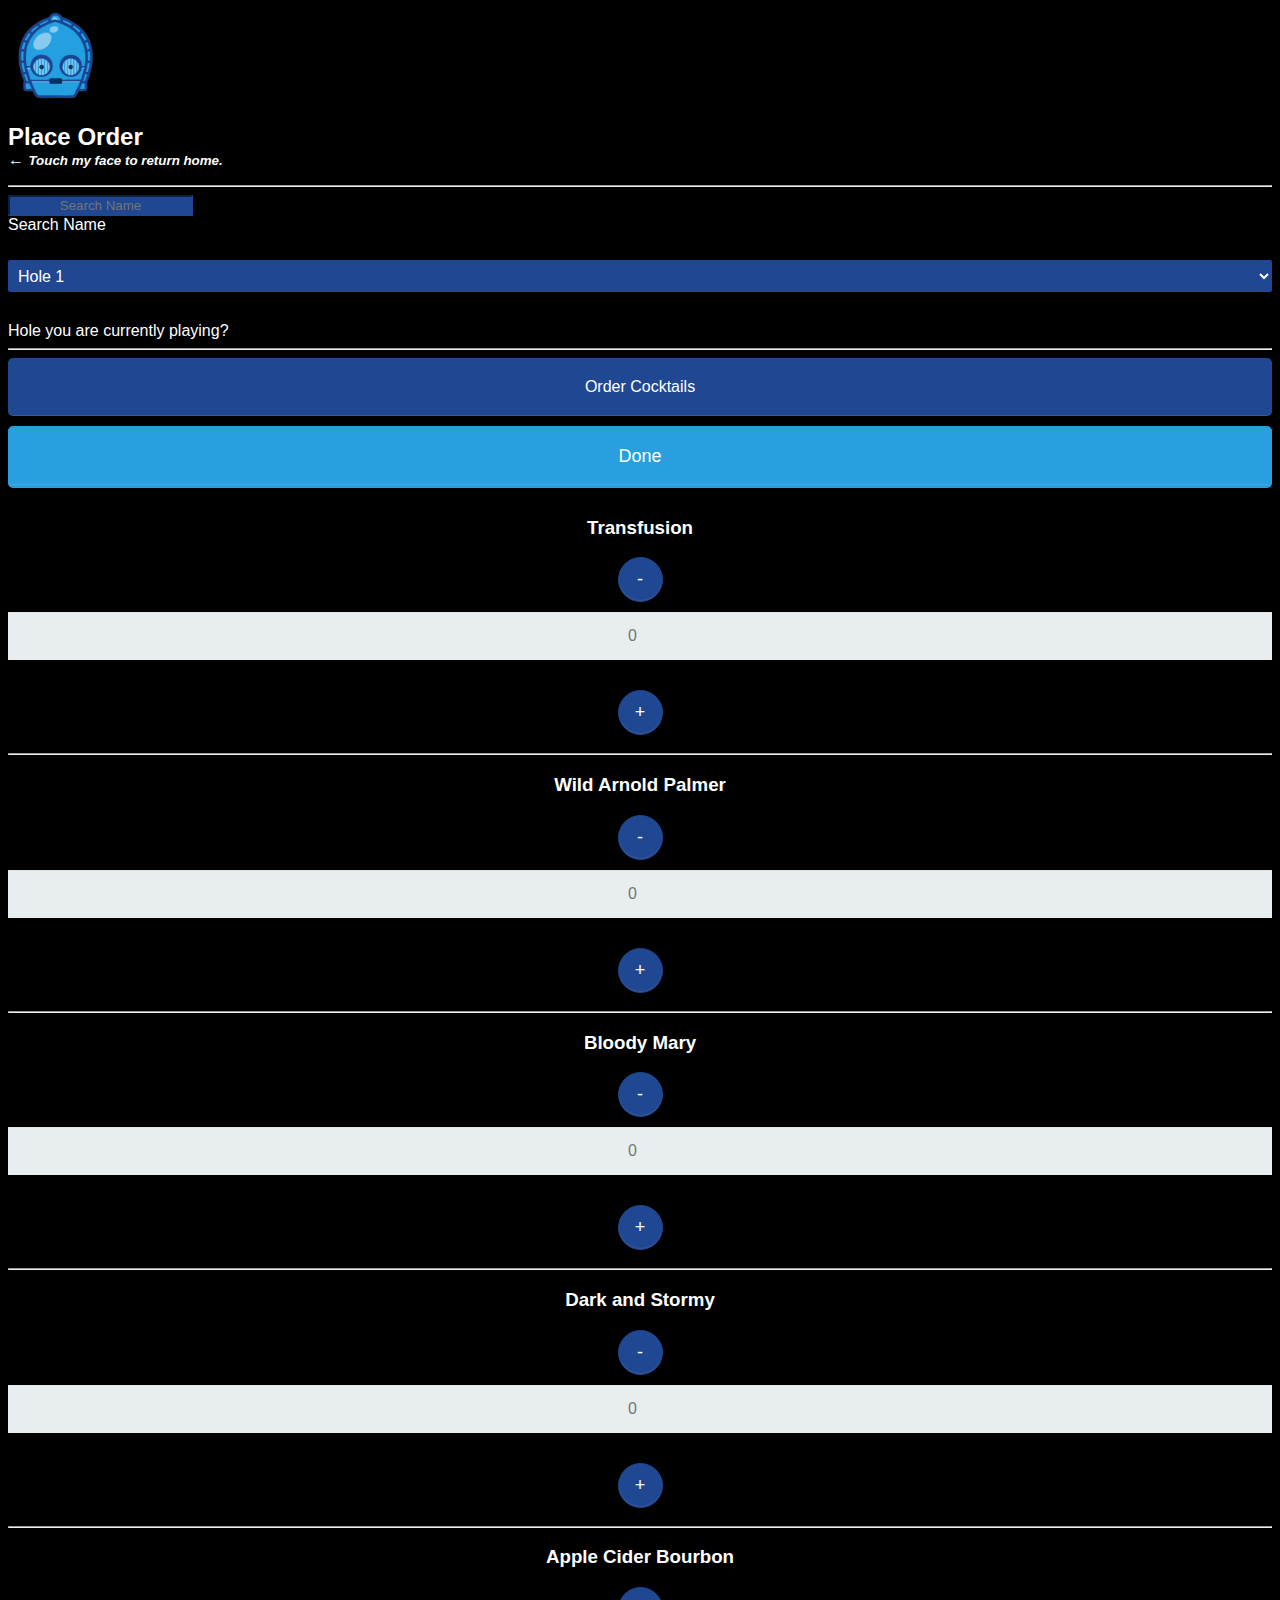
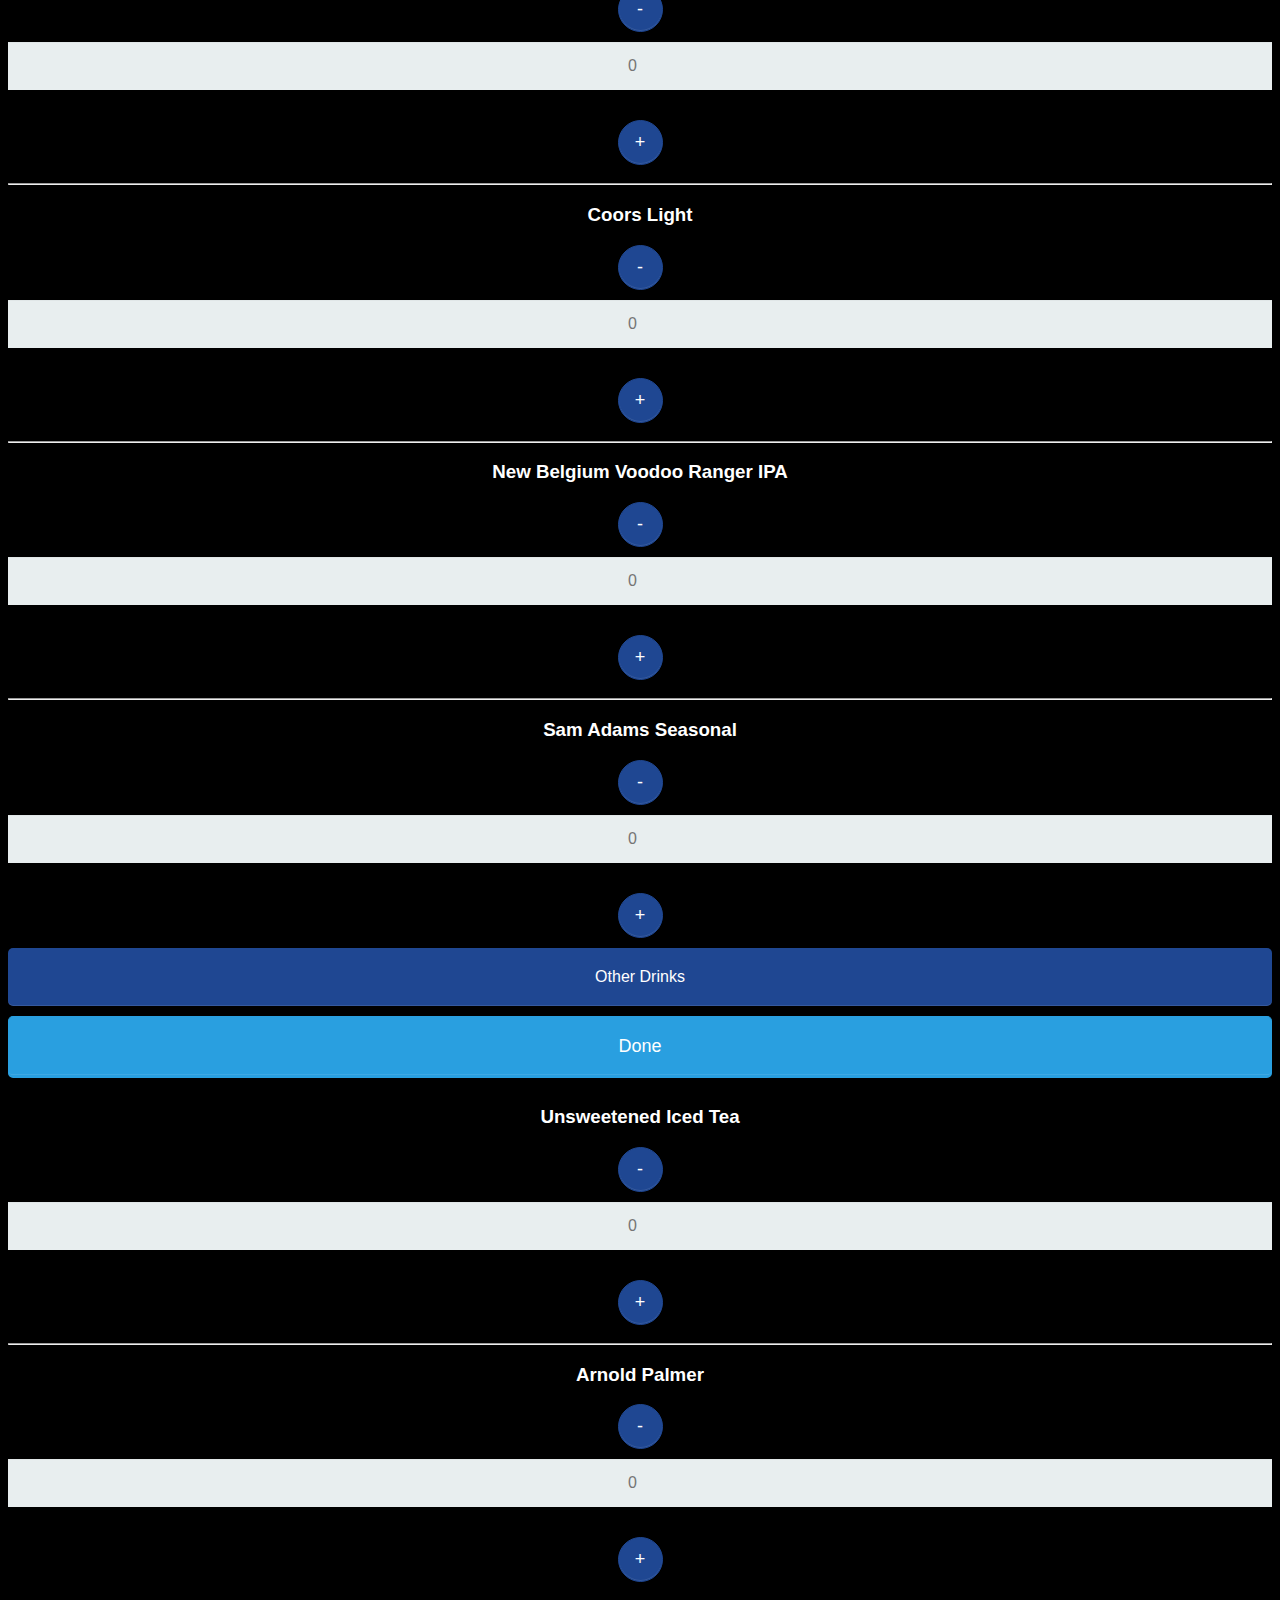
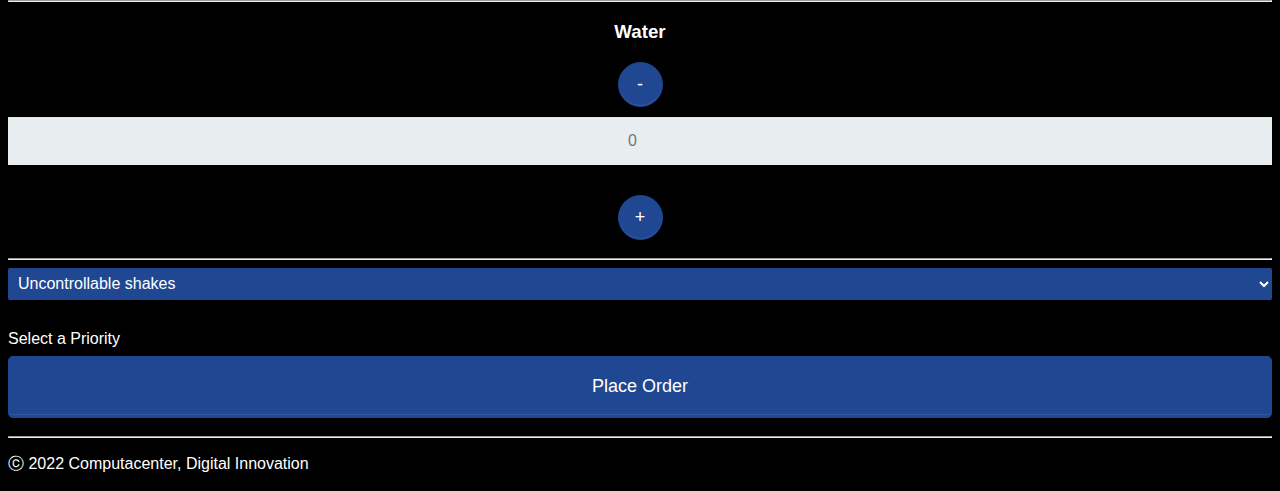
<file: c3psnow-frontend/order.html>
<!DOCTYPE html>
<html>
  <!-- Metadata for the entire webpage / tab. -->
  <head>
    <meta charset="utf-8" />
    <meta name="viewport" content="width=device-width, initial-scale=1.0" />

    <!-- Bootstraps. -->
    <link
      href="https://cdn.jsdelivr.net/npm/bootstrap@5.0.2/dist/css/bootstrap.min.css"
      rel="stylesheet"
      integrity="sha384-EVSTQN3/azprG1Anm3QDgpJLIm9Nao0Yz1ztcQTwFspd3yD65VohhpuuCOmLASjC"
      crossorigin="anonymous"
    />
    <script
      src="https://cdn.jsdelivr.net/npm/bootstrap@5.0.2/dist/js/bootstrap.bundle.min.js"
      integrity="sha384-MrcW6ZMFYlzcLA8Nl+NtUVF0sA7MsXsP1UyJoMp4YLEuNSfAP+JcXn/tWtIaxVXM"
      crossorigin="anonymous"
    ></script>

    <link href="default.css" rel="stylesheet" />
    <link rel="icon" href="./images/C-3PSNOW.png">
    <title>C-3PSNOW</title>
  </head>

  <!-- The contents of the entire webpage. -->
  <body>
    <div class="container py-3 px-3">

      <!-- The header before the fields / buttons. -->
      <header>
        <div class="d-flex">
          <a href="main.html">
            <img
              src="images/C-3PSNOW.png"
              class="me-3 mb-3"
              width="95"
              height="95"
              alt="C-3PSNOW"
            />
          </a>
          <div class="col">
            <p>
              <strong>
                <font size="+2"><strong>Place Order</strong></font>
                <br />
                <span class="fs-1">&larr;</span>
                <small><i>Touch my face to return home.</i></small>
              </strong>
            </p>
          </div>
        </div>
      </header>
      <hr class="mt-0" />

      <!-- Divider for the name field. -->
      <div class="form-floating">
        <input class="form-control" 
          style="background-color: #1F4792; border-color: #1F4792; color:white;"  
          name="the_names"
          id="the_names"
          list="names"
          placeholder="Search Name"
        />
        <label for="the_names">Search Name</label>
        <datalist id="names"></datalist>
      </div>

      <br />

      <!-- Divider for the hole selection dropdown. -->
      <div class="form-floating" >
        <select class="form-select" id="holeDropdown" name="holeDropdown" style="background-color: #1F4792; border-color: #1F4792; color:white;">
          <option value="Hole 1">Hole 1</option>
          <option value="Hole 2">Hole 2</option>
          <option value="Hole 3">Hole 3</option>
          <option value="Hole 4">Hole 4</option>
          <option value="Hole 5">Hole 5</option>
          <option value="Hole 6">Hole 6</option>
          <option value="Hole 7">Hole 7</option>
          <option value="Hole 8">Hole 8</option>
          <option value="Hole 9">Hole 9</option>
          <option value="Hole 10">Hole 10</option>
          <option value="Hole 11">Hole 11</option>
          <option value="Hole 12">Hole 12</option>
          <option value="Hole 13">Hole 13</option>
          <option value="Hole 14">Hole 14</option>
          <option value="Hole 15">Hole 15</option>
          <option value="Hole 16">Hole 16</option>
          <option value="Hole 17">Hole 17</option>
          <option value="Hole 18">Hole 18</option>
        </select>
        <label for="holeDropdown">Hole you are currently playing?</label>
      </div>

      <hr />

      <!-- "Order Cocktails" button. -->
      <button
        class="buttonTeal3"
        id="orderCocktailsButton"
        data-bs-toggle="collapse"
        data-bs-target="#cocktailsList"
        role="button"
        aria-expanded="false"
        aria-controls="cocktailsList"
      >
        Order Cocktails
      </button>

      <!-- "Cocktails" collapsable container. -->
      <div class="collapse" id="cocktailsList">
        <div class="container">
          <center>
            <!-- Fixed "Done" button. -->
            <div class="fixed-bottom">
              <button
                type="button"
                href="#cocktailsList"
                class="visible"
                data-bs-toggle="collapse"
                role="button"
                aria-expanded="false"
                aria-controls="cocktailsList"
                style="background-color: #299fe0; border-color: #299fe0"
              >
                Done
              </button>
            </div>

            <!-- Cocktail 1 row. -->
            <h3><b>Transfusion</b></h3>
            <div class="row">
              <div class="col">
                <button
                  type="button"
                  id="minus1"
                  class="quantityButton"
                  value="Enabled"
                >
                  -
                </button>
              </div>
              <div class="col">
                <input
                  type="number"
                  id="c1"
                  name="c1"
                  placeholder="0"
                  maxlength="4"
                  size="4"
                />
              </div>
              <div class="col">
                <button
                  type="button"
                  id="plus1"
                  class="quantityButton"
                  value="Enabled"
                >
                  +
                </button>
              </div>
            </div>

            <hr />

            <!-- Cocktail 2 row.-->
            <h3><b>Wild Arnold Palmer</b></h3>
            <div class="row">
              <div class="col">
                <button
                  type="button"
                  id="minus2"
                  class="quantityButton"
                  value="Enabled"
                >
                  -
                </button>
              </div>
              <div class="col">
                <input
                  type="number"
                  id="c2"
                  name="c2"
                  placeholder="0"
                  maxlength="4"
                  size="4"
                />
              </div>
              <div class="col">
                <button
                  type="button"
                  id="plus2"
                  class="quantityButton"
                  value="Enabled"
                >
                  +
                </button>
              </div>
            </div>

            <hr />

            <!-- Cocktail 3 row.-->
            <h3><b>Bloody Mary</b></h3>
            <div class="row">
              <div class="col">
                <button
                  type="button"
                  id="minus3"
                  class="quantityButton"
                  value="Enabled"
                >
                  -
                </button>
              </div>
              <div class="col">
                <input
                  type="number"
                  id="c3"
                  name="c3"
                  placeholder="0"
                  maxlength="4"
                  size="4"
                />
              </div>
              <div class="col">
                <button
                  type="button"
                  id="plus3"
                  class="quantityButton"
                  value="Enabled"
                >
                  +
                </button>
              </div>
            </div>

            <hr />

            <!-- Cocktail 4 row.-->
            <h3><b>Dark and Stormy</b></h3>
            <div class="row">
              <div class="col">
                <button
                  type="button"
                  id="minus4"
                  class="quantityButton"
                  value="Enabled"
                >
                  -
                </button>
              </div>
              <div class="col">
                <input
                  type="number"
                  id="c4"
                  name="c4"
                  placeholder="0"
                  maxlength="4"
                  size="4"
                />
              </div>
              <div class="col">
                <button
                  type="button"
                  id="plus4"
                  class="quantityButton"
                  value="Enabled"
                >
                  +
                </button>
              </div>
            </div>

            <hr />

            <!-- Cocktail 5 row.-->
            <h3><b>Apple Cider Bourbon</b></h3>
            <div class="row">
              <div class="col">
                <button
                  type="button"
                  id="minus5"
                  class="quantityButton"
                  value="Enabled"
                >
                  -
                </button>
              </div>
              <div class="col">
                <input
                  type="number"
                  id="c5"
                  name="c5"
                  placeholder="0"
                  maxlength="4"
                  size="4"
                />
              </div>
              <div class="col">
                <button
                  type="button"
                  id="plus5"
                  class="quantityButton"
                  value="Enabled"
                >
                  +
                </button>
              </div>
            </div>

            <hr />

            <!-- Cocktail 6 row.-->
            <h3><b>Coors Light</b></h3>
            <div class="row">
              <div class="col">
                <button
                  type="button"
                  id="minus6"
                  class="quantityButton"
                  value="Enabled"
                >
                  -
                </button>
              </div>
              <div class="col">
                <input
                  type="number"
                  id="c6"
                  name="c6"
                  placeholder="0"
                  maxlength="4"
                  size="4"
                />
              </div>
              <div class="col">
                <button
                  type="button"
                  id="plus6"
                  class="quantityButton"
                  value="Enabled"
                >
                  +
                </button>
              </div>
            </div>

            <hr />

            <!-- Cocktail 7 row.-->
            <h3><b>New Belgium Voodoo Ranger IPA</b></h3>
            <div class="row">
              <div class="col">
                <button
                  type="button"
                  id="minus7"
                  class="quantityButton"
                  value="Enabled"
                >
                  -
                </button>
              </div>
              <div class="col">
                <input
                  type="number"
                  id="c7"
                  name="c7"
                  placeholder="0"
                  maxlength="4"
                  size="4"
                />
              </div>
              <div class="col">
                <button
                  type="button"
                  id="plus7"
                  class="quantityButton"
                  value="Enabled"
                >
                  +
                </button>
              </div>
            </div>

            <hr />

            <!-- Cocktail 8 row.-->
            <h3><b>Sam Adams Seasonal</b></h3>
            <div class="row">
              <div class="col">
                <button
                  type="button"
                  id="minus8"
                  class="quantityButton"
                  value="Enabled"
                >
                  -
                </button>
              </div>
              <div class="col">
                <input
                  type="number"
                  id="c8"
                  name="c8"
                  placeholder="0"
                  maxlength="4"
                  size="4"
                />
              </div>
              <div class="col">
                <button
                  type="button"
                  id="plus8"
                  class="quantityButton"
                  value="Enabled"
                >
                  +
                </button>
              </div>
            </div>
          </center>
        </div>
      </div>

      <!-- "Other Drinks" button. -->
      <button
        class="buttonTeal3"
        id="orderotherDrinksButton"
        data-bs-toggle="collapse"
        data-bs-target="#otherDrinksList"
        role="button"
        aria-expanded="false"
        aria-controls="otherDrinksList"
      >
        Other Drinks
      </button>

      <!-- "Other Drinks" collapsable container. -->
      <div class="collapse" id="otherDrinksList">
        <div class="container">
          <center>
            <!-- Fixed "Done" button. -->
            <div class="fixed-bottom">
              <button
                type="button"
                href="#otherDrinksList"
                class="visible"
                data-bs-toggle="collapse"
                role="button"
                aria-expanded="false"
                aria-controls="otherDrinksList"
                style="background-color: #299fe0; border-color: #299fe0"
              >
                Done
              </button>
            </div>

            <!-- Soft Drink 1 row. -->
            <h3><b>Unsweetened Iced Tea</b></h3>
            <div class="row">
              <div class="col">
                <button
                  type="button"
                  id="minus9"
                  class="quantityButton"
                  value="Enabled"
                >
                  -
                </button>
              </div>
              <div class="col">
                <input
                  type="number"
                  id="c9"
                  name="c9"
                  placeholder="0"
                  maxlength="4"
                  size="4"
                />
              </div>
              <div class="col">
                <button
                  type="button"
                  id="plus9"
                  class="quantityButton"
                  value="Enabled"
                >
                  +
                </button>
              </div>
            </div>

            <hr />

            <!-- Soft Drink 2 row.-->
            <h3><b>Arnold Palmer</b></h3>
            <div class="row">
              <div class="col">
                <button
                  type="button"
                  id="minus10"
                  class="quantityButton"
                  value="Enabled"
                >
                  -
                </button>
              </div>
              <div class="col">
                <input
                  type="number"
                  id="c10"
                  name="c10"
                  placeholder="0"
                  maxlength="4"
                  size="4"
                />
              </div>
              <div class="col">
                <button
                  type="button"
                  id="plus10"
                  class="quantityButton"
                  value="Enabled"
                >
                  +
                </button>
              </div>
            </div>

            <hr />

            <!-- Water row.-->
            <h3><b>Water</b></h3>
            <div class="row">
              <div class="col">
                <button
                  type="button"
                  id="minus11"
                  class="quantityButton"
                  value="Enabled"
                >
                  -
                </button>
              </div>
              <div class="col">
                <input
                  type="number"
                  id="c11"
                  name="c11"
                  placeholder="0"
                  maxlength="4"
                  size="4"
                />
              </div>
              <div class="col">
                <button
                  type="button"
                  id="plus11"
                  class="quantityButton"
                  value="Enabled"
                >
                  +
                </button>
              </div>
            </div>
          </center>
        </div>
      </div>

      <hr />

      <!-- Priority dropdown. -->
      <div class="form-floating">
        <select class="form-select" id="priority" name="priority" aria-label="Priority" style="background-color: #1F4792; border-color: #1F4792; color:white;">
          <option value="1">Uncontrollable shakes</option>
          <option value="2">Early signs of withdraw</option>
          <option value="3">A bit thirsty</option>
          <option value="3">Need an excuse for poor play</option>
        </select>
        <label for="priorty">Select a Priority</label>
      </div>

      <!-- "Place Order" button (triggers the confirmation modal). -->
      <button
        type="submit"
        id="placeOrder"
        style="background-color: #1f4792; border-color: #1f4792"
        value="sound"
        onclick="playMusic()"
      >
        Place Order
      </button>

      <!-- Footer after the fields / buttons. -->
      <footer>
        <div class="container-fluid text-center">
          <hr />
          <p id="play">ⓒ 2022 Computacenter, Digital Innovation</p>
          <audio src="sounds/order-easteregg.mp3" id="bg-audio">
            Audio not supported.
          </audio>
        </div>
      </footer>
    </div>

    <!-- The success modal. -->
    <div id="successModal" class="modal">
      <!-- Modal content -->
      <div class="modal-content">
        <div class="modal-content">
          <br />
          <center>
            <h5 class="modal-title" id="staticBackdropLabel">
              We received your order!
            </h5>
          </center>
            <div class="modal-header" style="visibility: hidden">
                <button
                type="button"
                class="btn-close"
                data-bs-dismiss="modal"
                aria-label="Close"
                ></button>
            </div>
            <div class="modal-body">
              <center>
                Drinks will be delivered at the next hole.
              </center>
            </div>
            <div class="modal-footer">
                <a href="main.html">
                <button
                    type="button"
                    class="btn btn-secondary"
                    data-bs-dismiss="modal"
                >
                    Close
                </button>
                </a>
            </div>
        </div>
      </div>
    </div>

    <!-- JavaScript code for back-end hookup. -->
    <script>
      // Const's for getting the names from the NocoDB.
      const url = "https://k3sdev.quokka.ninja/c3psnow";
      const apiKey = "2022_C-3PSNOW";

      // Gets the names from NocoDB.
      async function getNames() {
        const response = await fetch(url + "/noco/getNames", {
          method: "GET",
          headers: {
            "X-API-Key": apiKey,
          },
        });
        return response.json();
      }

      // Adds the names grabbed from NocoDB to the dropdown list.
      let datalist = document.getElementById("names");
      getNames().then((data) => {
        data.forEach((name) => {
          let option = document.createElement("option");
          option.value = name;
          datalist.appendChild(option);
        });
      });

      // Add / sub button initialization.
      var buttonAdd1 = document.getElementById("plus1");
      var buttonSubtract1 = document.getElementById("minus1");
      var buttonAdd2 = document.getElementById("plus2");
      var buttonSubtract2 = document.getElementById("minus2");
      var buttonAdd3 = document.getElementById("plus3");
      var buttonSubtract3 = document.getElementById("minus3");
      var buttonAdd4 = document.getElementById("plus4");
      var buttonSubtract4 = document.getElementById("minus4");
      var buttonAdd5 = document.getElementById("plus5");
      var buttonSubtract5 = document.getElementById("minus5");
      var buttonAdd6 = document.getElementById("plus6");
      var buttonSubtract6 = document.getElementById("minus6");
      var buttonAdd7 = document.getElementById("plus7");
      var buttonSubtract7 = document.getElementById("minus7");
      var buttonAdd8 = document.getElementById("plus8");
      var buttonSubtract8 = document.getElementById("minus8");
      var buttonAdd9 = document.getElementById("plus9");
      var buttonSubtract9 = document.getElementById("minus9");
      var buttonAdd10 = document.getElementById("plus10");
      var buttonSubtract10 = document.getElementById("minus10");
      var buttonAdd11 = document.getElementById("plus11");
      var buttonSubtract11 = document.getElementById("minus11");

      // Order quantity initialization.
      var quantityC1 = document.getElementById("c1");
      var quantityC2 = document.getElementById("c2");
      var quantityC3 = document.getElementById("c3");
      var quantityC4 = document.getElementById("c4");
      var quantityC5 = document.getElementById("c5");
      var quantityC6 = document.getElementById("c6");
      var quantityC7 = document.getElementById("c7");
      var quantityC8 = document.getElementById("c8");
      var quantityC9 = document.getElementById("c9");
      var quantityC10 = document.getElementById("c10");
      var quantityC11 = document.getElementById("c11");

      // Add / sub button logic.
      buttonAdd1.onclick = function () {
        buttonAdd1.style.backgroundColor = "#299FE0";
        buttonSubtract1.style.backgroundColor = "#1F4792";
        quantityC1.value++;
      };
      buttonSubtract1.onclick = function () {
        buttonSubtract1.style.backgroundColor = "#299FE0";
        buttonAdd1.style.backgroundColor = "#1F4792";
        quantityC1.value--;
      };
      buttonAdd2.onclick = function () {
        buttonAdd2.style.backgroundColor = "#299FE0";
        buttonSubtract2.style.backgroundColor = "#1F4792";
        quantityC2.value++;
      };
      buttonSubtract2.onclick = function () {
        buttonSubtract2.style.backgroundColor = "#299FE0";
        buttonAdd2.style.backgroundColor = "#1F4792";
        quantityC2.value--;
      };
      buttonAdd3.onclick = function () {
        buttonAdd3.style.backgroundColor = "#299FE0";
        buttonSubtract3.style.backgroundColor = "#1F4792";
        quantityC3.value++;
      };
      buttonSubtract3.onclick = function () {
        buttonSubtract3.style.backgroundColor = "#299FE0";
        buttonAdd3.style.backgroundColor = "#1F4792";
        quantityC3.value--;
      };
      buttonAdd4.onclick = function () {
        buttonAdd4.style.backgroundColor = "#299FE0";
        buttonSubtract4.style.backgroundColor = "#1F4792";
        quantityC4.value++;
      };
      buttonSubtract4.onclick = function () {
        buttonSubtract4.style.backgroundColor = "#299FE0";
        buttonAdd4.style.backgroundColor = "#1F4792";
        quantityC4.value--;
      };
      buttonAdd5.onclick = function () {
        buttonAdd5.style.backgroundColor = "#299FE0";
        buttonSubtract5.style.backgroundColor = "#1F4792";
        quantityC5.value++;
      };
      buttonSubtract5.onclick = function () {
        buttonSubtract5.style.backgroundColor = "#299FE0";
        buttonAdd5.style.backgroundColor = "#1F4792";
        quantityC5.value--;
      };
      buttonAdd6.onclick = function () {
        buttonAdd6.style.backgroundColor = "#299FE0";
        buttonSubtract6.style.backgroundColor = "#1F4792";
        quantityC6.value++;
      };
      buttonSubtract6.onclick = function () {
        buttonSubtract6.style.backgroundColor = "#299FE0";
        buttonAdd6.style.backgroundColor = "#1F4792";
        quantityC6.value--;
      };
      buttonAdd7.onclick = function () {
        buttonAdd7.style.backgroundColor = "#299FE0";
        buttonSubtract7.style.backgroundColor = "#1F4792";
        quantityC7.value++;
      };
      buttonSubtract7.onclick = function () {
        buttonSubtract7.style.backgroundColor = "#299FE0";
        buttonAdd7.style.backgroundColor = "#1F4792";
        quantityC7.value--;
      };
      buttonAdd8.onclick = function () {
        buttonAdd8.style.backgroundColor = "#299FE0";
        buttonSubtract8.style.backgroundColor = "#1F4792";
        quantityC8.value++;
      };
      buttonSubtract8.onclick = function () {
        buttonSubtract8.style.backgroundColor = "#299FE0";
        buttonAdd8.style.backgroundColor = "#1F4792";
        quantityC8.value--;
      };
      buttonAdd9.onclick = function () {
        buttonAdd9.style.backgroundColor = "#299FE0";
        buttonSubtract9.style.backgroundColor = "#1F4792";
        quantityC9.value++;
      };
      buttonSubtract9.onclick = function () {
        buttonSubtract9.style.backgroundColor = "#299FE0";
        buttonAdd9.style.backgroundColor = "#1F4792";
        quantityC9.value--;
      };
      buttonAdd10.onclick = function () {
        buttonAdd10.style.backgroundColor = "#299FE0";
        buttonSubtract10.style.backgroundColor = "#1F4792";
        quantityC10.value++;
      };
      buttonSubtract10.onclick = function () {
        buttonSubtract10.style.backgroundColor = "#299FE0";
        buttonAdd10.style.backgroundColor = "#1F4792";
        quantityC10.value--;
      };
      buttonAdd11.onclick = function () {
        buttonAdd11.style.backgroundColor = "#299FE0";
        buttonSubtract11.style.backgroundColor = "#1F4792";
        quantityC11.value++;
      };
      buttonSubtract11.onclick = function () {
        buttonSubtract11.style.backgroundColor = "#299FE0";
        buttonAdd11.style.backgroundColor = "#1F4792";
        quantityC11.value--;
      };

      // Music audio for submit button.
      function playMusic() {
        var music = new Audio("sounds/A transport.mp3");
        music.play();
      }

      // Parses the drink value for the given string.
      function parseDrinkValue(drink_val) {
        if (drink_val === "") {
          return 0;
        }

        var val_int = Number(drink_val);

        if (val_int < 0) {
          return 0;
        } else {
          return val_int;
        }
      }

      // Display successful modal.
      function successModal() {
        var modal = document.getElementById("successModal");
        modal.style.display = "block";
      }

      // Submit the order to ServiceNow!
      var submitButton = document.getElementById("placeOrder");
      submitButton.onclick = async (e) => {
        e.preventDefault();

        // Check if the name field was filled in.
        var curr_name = document.getElementById("the_names").value
        if (curr_name == "") {
            alert("Error: Name must be filled out!");
            return;
        } 

        drink_data = {
          "Transfusion": parseDrinkValue(quantityC1.value),
          "Wild Arnold Palmer": parseDrinkValue(quantityC2.value),
          "Bloody Mary": parseDrinkValue(quantityC3.value),
          "Dark and Stormy": parseDrinkValue(quantityC4.value),
          "Apple Cider Bourbon": parseDrinkValue(quantityC5.value),
          "Coors Light": parseDrinkValue(quantityC6.value),
          "New Belgium Voodoo Ranger IPA": parseDrinkValue(quantityC7.value),
          "Sam Adams Seasonal": parseDrinkValue(quantityC8.value),
          "Unsweetened Iced Tea": parseDrinkValue(quantityC9.value),
          "Arnold Palmer": parseDrinkValue(quantityC10.value),
          "Water": parseDrinkValue(quantityC11.value),
        };

        order_payload = {
          name: curr_name,
          drinks: drink_data,
          spec_Instruct: "Special instructions",
          urgency: Number(document.getElementById("priority").value),
          hole_Num: document.getElementById("holeDropdown").value,
        };

        // Beeceptor POST request to see the payload.
        // let beeceptor_resp = await fetch("https://c3psnow.free.beeceptor.com", {
        //   method: "POST",
        //   headers: {
        //     "Content-Type": "application/json"
        //   },
        //   body: JSON.stringify(order_payload)
        // });

        // Sends the order payload to the back-end API.
        let snow_api_resp = await fetch(
          "https://k3sdev.quokka.ninja/c3psnow/sendOrder",
          {
            method: "POST",
            headers: {
              "accept": "application/json",
              "Content-Type": "application/json",
              "X-API-Key": "2022_C-3PSNOW",
            },
            body: JSON.stringify(order_payload),
          }
        );

        // Trigger success modal.
        successModal();
      };
    </script>

    <!-- C-3PO Head audio easter egg. -->
    <script>
      document
        .getElementById("play")
        .addEventListener("click", ({ target }) => {
          document.getElementById("bg-audio").play();
        });
    </script>
  </body>
</html>
</file>
<file: c3psnow-frontend/default.css>
body {
  font-family: "Nunito", sans-serif;
  background-color: black;
  color: white;
}

*,
*:before,
*:after {
  -moz-box-sizing: border-box;
  -webkit-box-sizing: border-box;
  box-sizing: border-box;
}

form {
  max-width: 300px;
  margin: 10px auto;
  padding: 10px 20px;
  background: #f4f7f8;
  border-radius: 8px;
}

h1 {
  margin: 0 0 30px 0;
  text-align: center;
}

header p {
  max-width: 380px;
}

input[type="text"],
input[type="password"],
input[type="date"],
input[type="datetime"],
input[type="email"],
input[type="number"],
input[type="search"],
input[type="tel"],
input[type="time"],
input[type="url"],
textarea,
select {
  background: rgba(255, 255, 255, 0.1);
  border: none;
  font-size: 16px;
  height: auto;
  margin: 0;
  outline: 0;
  padding: 15px;
  width: 100%;
  background-color: #e8eeef;
  color: #8a97a0;
  box-shadow: 0 1px 0 rgba(0, 0, 0, 0.03) inset;
  margin-bottom: 30px;
}

input[type="radio"],
input[type="checkbox"] {
  margin: 0 4px 8px 0;
}

select {
  padding: 6px;
  height: 32px;
  border-radius: 2px;
}

.quantityButton {
  width: 45px;
  height: 45px;
  padding: 2px 2px 2px 2px;
  border-radius: 25px;
  border: 1px solid #1f4792;
  background-color: #1f4792;
  box-sizing: border-box;
  font-family: "Arial", sans-serif;
  color: #ffffff;
  text-align: center;
  line-height: normal;
}

.buttonLightBlue {
  background-color: #1e98d7; /* Light Blue */
  border: none;
  color: white;
  padding: 20px 25px;
  text-align: center;
  text-decoration: none;
  display: inline-block;
  font-size: 16px;
}

.buttonTeal1 {
  background-color: #b2d8d8; /* Light Blue */
  border: none;
  color: white;
  padding: 20px 25px;
  text-align: center;
  text-decoration: none;
  display: inline-block;
  font-size: 16px;
}

.buttonTeal2 {
  background-color: #66b2b2; /* Light Blue */
  border: none;
  color: white;
  padding: 20px 25px;
  text-align: center;
  text-decoration: none;
  display: inline-block;
  font-size: 16px;
}

.buttonTeal3 {
  background-color: #1f4792; /* Light Blue */
  border: none;
  color: white;
  padding: 20px 25px;
  text-align: center;
  text-decoration: none;
  display: inline-block;
  font-size: 16px;
}

.buttonTeal4 {
  background-color: #006666; /* Light Blue */
  border: none;
  color: white;
  padding: 20px 25px;
  text-align: center;
  text-decoration: none;
  display: inline-block;
  font-size: 16px;
}
.buttonLightGreen {
  background-color: #4bc970; /* Green */
  border: none;
  color: white;
  padding: 20px 25px;
  text-align: center;
  text-decoration: none;
  display: inline-block;
  font-size: 16px;
}

.visible {
  visibility: visible !important;
}
.invisible {
  visibility: hidden !important;
}

input {
  text-align: center;
}
::-webkit-input-placeholder {
  text-align: center;
}
:-moz-placeholder {
  text-align: center;
}

button {
  padding: 19px 39px 18px 39px;
  color: #fff;
  background-color: #4bc970;
  font-size: 18px;
  text-align: center;
  font-style: normal;
  border-radius: 5px;
  width: 100%;
  border: 1px solid #3ac162;
  border-width: 1px 1px 3px;
  box-shadow: 0 -1px 0 rgba(255, 255, 255, 0.1) inset;
  margin-bottom: 10px;
}

fieldset {
  margin-bottom: 30px;
  border: none;
}

legend {
  font-size: 1.4em;
  margin-bottom: 10px;
}

label {
  display: block;
  margin-bottom: 8px;
}

label.light {
  font-weight: 300;
  display: inline;
}

.number {
  background-color: #5fcf80;
  color: #fff;
  height: 30px;
  width: 30px;
  display: inline-block;
  font-size: 0.8em;
  margin-right: 4px;
  line-height: 30px;
  text-align: center;
  text-shadow: 0 1px 0 rgba(255, 255, 255, 0.2);
  border-radius: 100%;
}

@media screen and (min-width: 480px) {
  form {
    max-width: 480px;
  }
}

.accordion-button {
  background-color: #1f4792;
  color: white;
  margin: 0;
}

.btn-primary {
  background-color: #1f4792;
  color: white;
  --bs-btn-border-color: #1f4792;
}

.btn-check:checked + .btn {
  background-color: transparent;
}

.modal {
  display: none;
  text-align: center;
  width: 50%;
  margin: auto;
}

.modal-content {
  background-color: black;
  border-color: white;
}

.modal-footer {
  border-top: 0;
}

#topChart {
  background-color: white;
}

button#play {
  box-shadow: none;
}

h1.display-2,
h1.display-5,
h1.display-6 {
  margin: 0;
}
</file>
